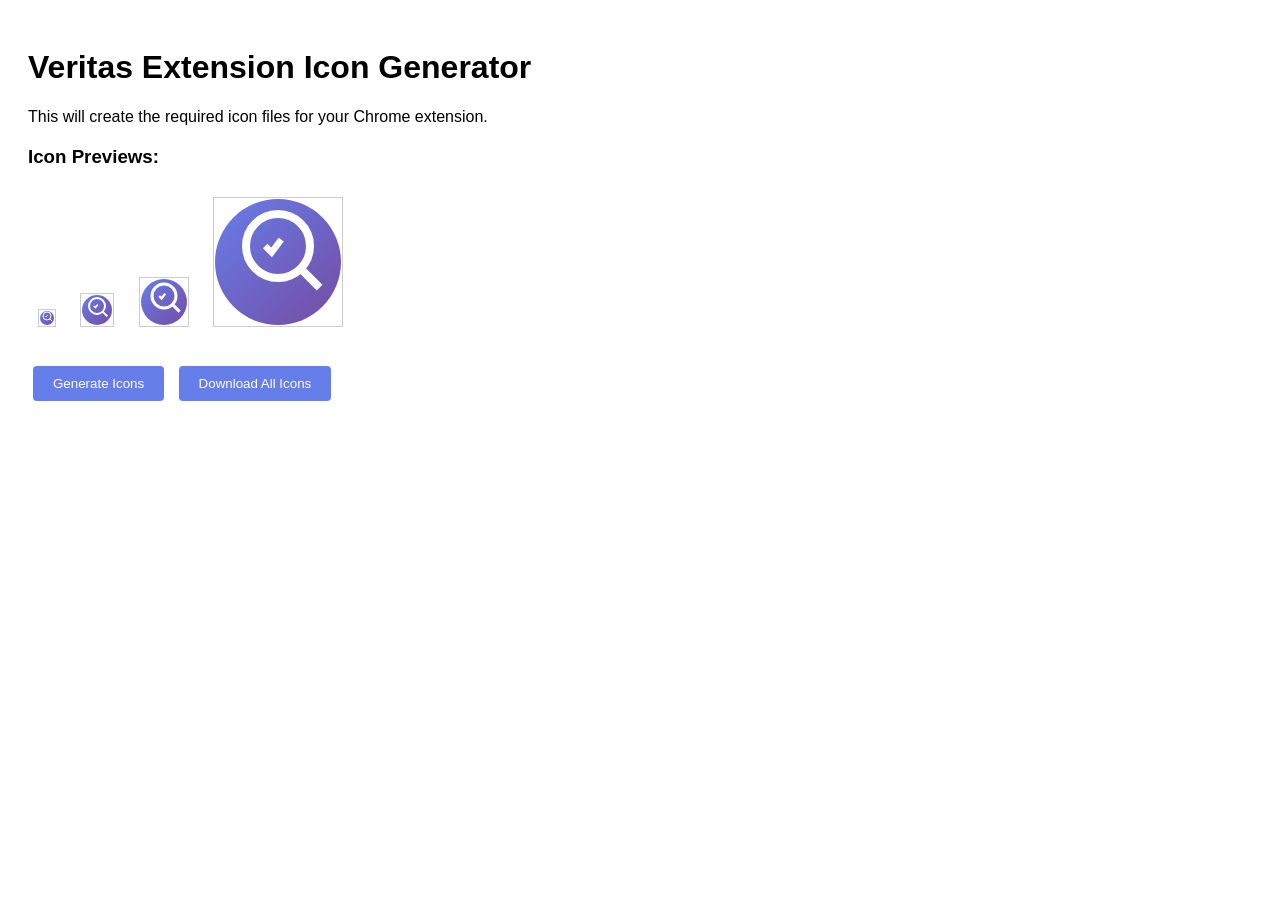
<file: chrome-extension/create-icons.html>
<!DOCTYPE html>
<html>
<head>
    <title>Create Veritas Extension Icons</title>
    <style>
        body { font-family: Arial, sans-serif; padding: 20px; }
        .icon-preview { margin: 20px 0; }
        canvas { border: 1px solid #ccc; margin: 10px; }
        button { padding: 10px 20px; margin: 5px; background: #667eea; color: white; border: none; border-radius: 4px; cursor: pointer; }
        button:hover { background: #5a67d8; }
    </style>
</head>
<body>
    <h1>Veritas Extension Icon Generator</h1>
    <p>This will create the required icon files for your Chrome extension.</p>
    
    <div class="icon-preview">
        <h3>Icon Previews:</h3>
        <canvas id="icon16" width="16" height="16"></canvas>
        <canvas id="icon32" width="32" height="32"></canvas>
        <canvas id="icon48" width="48" height="48"></canvas>
        <canvas id="icon128" width="128" height="128"></canvas>
    </div>
    
    <button onclick="generateIcons()">Generate Icons</button>
    <button onclick="downloadAll()">Download All Icons</button>
    
    <div id="downloads"></div>
    
    <script>
        function drawIcon(canvas, size) {
            const ctx = canvas.getContext('2d');
            
            // Clear canvas
            ctx.clearRect(0, 0, size, size);
            
            // Create gradient background
            const gradient = ctx.createLinearGradient(0, 0, size, size);
            gradient.addColorStop(0, '#667eea');
            gradient.addColorStop(1, '#764ba2');
            
            // Draw background circle
            ctx.fillStyle = gradient;
            ctx.beginPath();
            ctx.arc(size/2, size/2, size/2 - 1, 0, 2 * Math.PI);
            ctx.fill();
            
            // Draw magnifying glass
            ctx.strokeStyle = 'white';
            ctx.fillStyle = 'white';
            ctx.lineWidth = Math.max(1, size/16);
            
            const centerX = size/2;
            const centerY = size/2 - size/8;
            const radius = size/4;
            
            // Glass circle
            ctx.beginPath();
            ctx.arc(centerX, centerY, radius, 0, 2 * Math.PI);
            ctx.stroke();
            
            // Handle
            const handleStartX = centerX + radius * 0.7;
            const handleStartY = centerY + radius * 0.7;
            const handleEndX = centerX + radius * 1.3;
            const handleEndY = centerY + radius * 1.3;
            
            ctx.beginPath();
            ctx.moveTo(handleStartX, handleStartY);
            ctx.lineTo(handleEndX, handleEndY);
            ctx.stroke();
            
            // Add checkmark inside glass
            ctx.lineWidth = Math.max(1, size/20);
            const checkSize = radius * 0.6;
            const checkX = centerX - checkSize/3;
            const checkY = centerY;
            
            ctx.beginPath();
            ctx.moveTo(checkX - checkSize/3, checkY);
            ctx.lineTo(checkX, checkY + checkSize/3);
            ctx.lineTo(checkX + checkSize/2, checkY - checkSize/3);
            ctx.stroke();
        }
        
        function generateIcons() {
            const sizes = [16, 32, 48, 128];
            sizes.forEach(size => {
                const canvas = document.getElementById(`icon${size}`);
                drawIcon(canvas, size);
            });
        }
        
        function downloadCanvas(canvas, filename) {
            const link = document.createElement('a');
            link.download = filename;
            link.href = canvas.toDataURL('image/png');
            link.click();
        }
        
        function downloadAll() {
            const sizes = [16, 32, 48, 128];
            sizes.forEach(size => {
                const canvas = document.getElementById(`icon${size}`);
                downloadCanvas(canvas, `icon${size}.png`);
            });
        }
        
        // Generate icons on page load
        window.onload = generateIcons;
    </script>
</body>
</html>
</file>
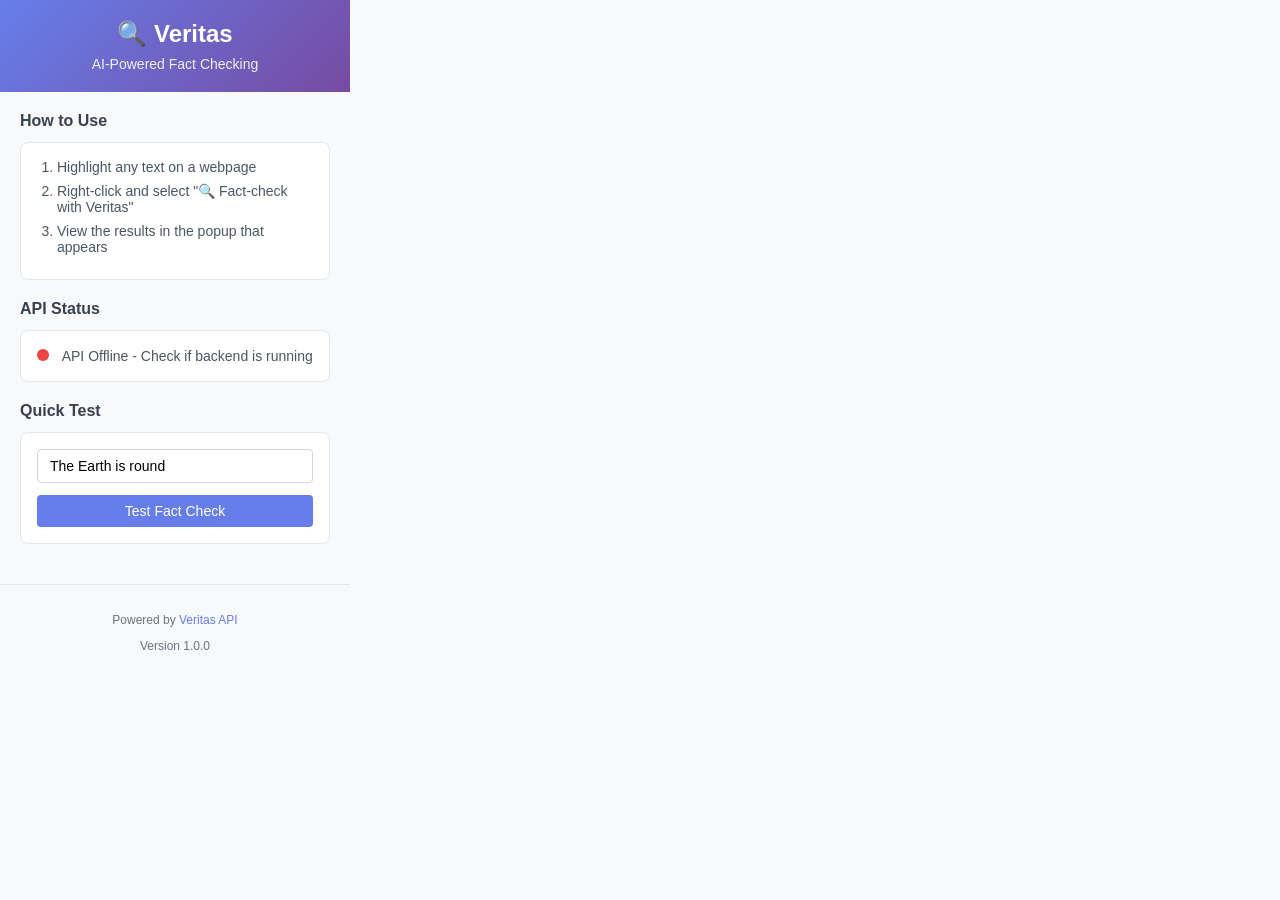
<file: chrome-extension/popup.html>
<!DOCTYPE html>
<html lang="en">
<head>
    <meta charset="UTF-8">
    <meta name="viewport" content="width=device-width, initial-scale=1.0">
    <title>Veritas Fact Checker</title>
    <style>
        body {
            width: 350px;
            min-height: 400px;
            margin: 0;
            padding: 0;
            font-family: -apple-system, BlinkMacSystemFont, 'Segoe UI', Roboto, sans-serif;
            background: #f8f9fa;
        }
        
        .header {
            background: linear-gradient(135deg, #667eea 0%, #764ba2 100%);
            color: white;
            padding: 20px;
            text-align: center;
        }
        
        .logo {
            font-size: 24px;
            font-weight: 700;
            margin-bottom: 8px;
        }
        
        .tagline {
            font-size: 14px;
            opacity: 0.9;
        }
        
        .content {
            padding: 20px;
        }
        
        .section {
            margin-bottom: 20px;
        }
        
        .section h3 {
            margin: 0 0 12px 0;
            color: #374151;
            font-size: 16px;
        }
        
        .instructions {
            background: white;
            padding: 16px;
            border-radius: 8px;
            border: 1px solid #e5e7eb;
        }
        
        .instructions ol {
            margin: 0;
            padding-left: 20px;
        }
        
        .instructions li {
            margin-bottom: 8px;
            color: #4b5563;
            font-size: 14px;
        }
        
        .status {
            background: white;
            padding: 16px;
            border-radius: 8px;
            border: 1px solid #e5e7eb;
            text-align: center;
        }
        
        .status-indicator {
            width: 12px;
            height: 12px;
            border-radius: 50%;
            display: inline-block;
            margin-right: 8px;
        }
        
        .status-online {
            background: #22c55e;
        }
        
        .status-offline {
            background: #ef4444;
        }
        
        .status-text {
            font-size: 14px;
            color: #4b5563;
        }
        
        .test-area {
            background: white;
            padding: 16px;
            border-radius: 8px;
            border: 1px solid #e5e7eb;
        }
        
        .test-input {
            width: 100%;
            padding: 8px 12px;
            border: 1px solid #d1d5db;
            border-radius: 4px;
            font-size: 14px;
            margin-bottom: 12px;
            box-sizing: border-box;
        }
        
        .test-button {
            background: #667eea;
            color: white;
            border: none;
            padding: 8px 16px;
            border-radius: 4px;
            font-size: 14px;
            cursor: pointer;
            width: 100%;
        }
        
        .test-button:hover {
            background: #5a67d8;
        }
        
        .test-button:disabled {
            background: #9ca3af;
            cursor: not-allowed;
        }
        
        .footer {
            text-align: center;
            padding: 16px;
            color: #6b7280;
            font-size: 12px;
            border-top: 1px solid #e5e7eb;
        }
        
        .footer a {
            color: #667eea;
            text-decoration: none;
        }
        
        .footer a:hover {
            text-decoration: underline;
        }
    </style>
</head>
<body>
    <div class="header">
        <div class="logo">🔍 Veritas</div>
        <div class="tagline">AI-Powered Fact Checking</div>
    </div>
    
    <div class="content">
        <div class="section">
            <h3>How to Use</h3>
            <div class="instructions">
                <ol>
                    <li>Highlight any text on a webpage</li>
                    <li>Right-click and select "🔍 Fact-check with Veritas"</li>
                    <li>View the results in the popup that appears</li>
                </ol>
            </div>
        </div>
        
        <div class="section">
            <h3>API Status</h3>
            <div class="status">
                <span class="status-indicator" id="statusIndicator"></span>
                <span class="status-text" id="statusText">Checking connection...</span>
            </div>
        </div>
        
        <div class="section">
            <h3>Quick Test</h3>
            <div class="test-area">
                <input 
                    type="text" 
                    class="test-input" 
                    id="testInput" 
                    placeholder="Enter a claim to test..."
                    value="The Earth is round"
                >
                <button class="test-button" id="testButton">Test Fact Check</button>
            </div>
        </div>
    </div>
    
    <div class="footer">
        <p>Powered by <a href="#" target="_blank">Veritas API</a></p>
        <p>Version 1.0.0</p>
    </div>
    
    <script src="popup.js"></script>
</body>
</html>
</file>
